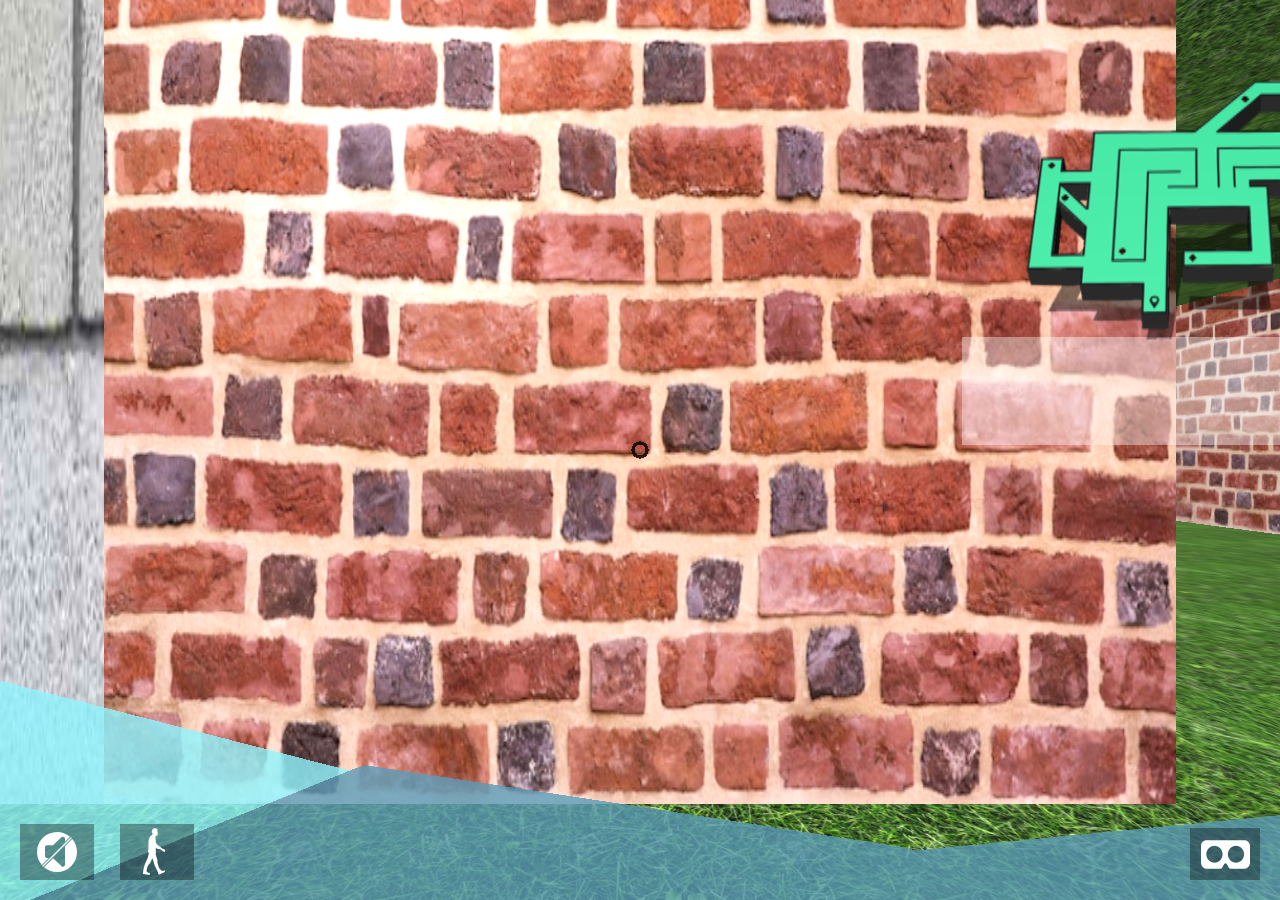
<file: laberinto-master-molina/juego.html>
<!DOCTYPE html>
<html lang="es">
  <head>
    <title>El laberinto</title>
    <meta charset="UTF-8">
    <meta name="viewport" content="width=device-width, initial-scale=1">
    <script src="js/a-frame/a-frame.js"></script>
    <script src="js/a-frame/a-frame-extras.js"></script>
    <script src="js/a-frame/a-sun-sky.js"></script>
    <script src="js/a-frame/a-frame-extrasv6.js"></script>
    <link rel="stylesheet" href="css/style.css">
    <link rel="icon" type="image/png" href="assets/laberinto.png">
  </head>
  <body>
    <a-scene>
      <button class="boton" onclick="pausar();" ondblclick="play();"></button>
      <button id="boton" disabled></button>

      <a-assets>
        <img src="assets/textura_concreto.jpg" id="texturaConcreto" />
        <img src="assets/mapa.png" id="mapa_min">
          <img src="assets/imagen_impulso.jpg" id="imagenImpulso">
          <img src="assets/textura_piso.jpg" id="texturaPiso">
          <img src="assets/pared.jpg" id="textura_pared">
          <img src="assets/textura_muro_pasable.jpg" id="texturaMuroQueSePasa">
          <img src="assets/textura_premio.jpg" id="texturaPremio">
          <img src="assets/llave.png" id="imagenLlave">
          <img src="assets/puerta.jpg" id="texturaPuerta">
          <img src="assets/globos.svg" id="globos">
          <img src="assets/fuego_artificial.png" id="fuegoArtificial">
          <audio src="sound/DeFondo.mp3" id="sonidoDeFondo"></audio>
          <audio src="sound/DeFondoEfecto.mp3" id="sonidoDeFondoEfecto"></audio>
          <audio src="sound/efectoMoneda.mp3" id="efecto_moneda"></audio>
      </a-assets>

      <a-entity id="jugador"
        jump-ability="maxJumps:1;distance:2"
        camera
        kinematic-body
        universal-controls
        position="0 2 0"
        sound="src: #sonidoDeFondo; volume: 2; autoplay: true; loop: true"
      >

        <a-cursor click>
          <a-animation begin="click" easing="linear" attribute="scale"
          fill="backwards" from="0.1 0.1 0.1" to="1 1 1" dur="150"></a-animation>
        </a-cursor>

        <a-text value="" width="3" id="score"
          color="black" font="kelsonsans" position="0 -.5 -1"
          anchor="center" align="center"></a-text>

        <a-plane color="white" opacity="0.4" position="1 0.11 -1" width="0.8" height="0.2" id="fondoTiempo"></a-plane>
        <a-text value="" width="4" id="tiempo"
          color="black" font="kelsonsans" position="1 0.11 -1"
          anchor="center" align="center" text="wrapCount:150"></a-text>

        <a-image src="#mapa_min" id="mapa" position="1 0.48 -1" width="1" height="1" scale="1 0.9 0.9"></a-image>
      </a-entity>

      <a-text value="INICIO" width="5" text="wrapCount:8"
        color="white" font="kelsonsans" position="-69.4 3 -20"
        anchor="center" align="center" rotation="0 90 0" id="textoInicio"></a-text>

      <a-ocean width="50" depth="50" density="40" position="0 -3.5 0" rotation="-90 0 0" scale="8 8 8" visible="true" ocean="width:50;depth:50;density:40"></a-ocean>

      <a-sun-sky material="sunPosition: 0 4 0;"></a-sun-sky>

      <a-entity id="muros"></a-entity>

      <a-entity id="muros2"></a-entity>

      <a-entity id="premios"></a-entity>

      <a-entity id="premios2"></a-entity>

      <a-entity id="key"></a-entity>

      <a-entity id="piso">
        <a-grid width="155" height="160" static-body src="#texturaPiso"></a-grid>
      </a-entity>

    <!-- Adornos 3 nivel -->
    <a-entity id="adornos">
      <a-text value="GANASTE, FELICIDADES" width="110" text="wrapCount:11"
        color="white" font="kelsonsans" position="60 35 0"
        anchor="center" align="center" rotation="0 -90 0"></a-text>

      <a-image src="#globos" position="60 35 65" rotation="0 -90 0" scale="40 40 0" material="side:front" ></a-image>
      <a-image src="#globos" position="60 35 -65" rotation="0 -90 0" scale="40 40 0" material="side:front" ></a-image>

      <!--fuegos artificiales-->
      <a-image src="#fuegoArtificial" position="60 70 0" rotation="0 -90 0" material="side:front" >
        <a-animation easing="ease" attribute="scale"
        from="0 0 0" to="40 40 0" dur="600" repeat="indefinite"></a-animation>
        <a-animation easing="ease" attribute="position"
        to="30 70 0" dur="600" repeat="indefinite"></a-animation>
      </a-image>
      <a-image src="#fuegoArtificial" position="60 35 -100" rotation="0 -90 0" material="side:front" >
        <a-animation easing="ease" attribute="scale"
        from="0 0 0" to="40 40 0" dur="600" repeat="indefinite"></a-animation>
        <a-animation easing="ease" attribute="position"
        to="30 35 -100" dur="600" repeat="indefinite"></a-animation>
      </a-image>
      <a-image src="#fuegoArtificial" position="60 35 100" rotation="0 -90 0" material="side:front" >
        <a-animation easing="ease" attribute="scale"
        from="0 0 0" to="40 40 0" dur="600" repeat="indefinite"></a-animation>
        <a-animation easing="ease" attribute="position"
        to="30 35 100" dur="600" repeat="indefinite"></a-animation>
      </a-image>

      <a-box width="0.3" height="0.5" color="red" position="-67.4 12 -15" onclick="setTimeout(redireccionar, 500);"></a-box>
      <a-text value="PULSAME" width="4" text="wrapCount:30"
        color="white" font="kelsonsans" position="-67.4 12.8 -15"
        anchor="center" align="center" rotation="0 90 0"></a-text>
    </a-entity>

    <!-- Flechas guia 1 nivel -->
    <a-image src="assets/imagen_flecha.png" position="-30.000 2.500 -67.4" rotation=" 0 0 0"></a-image>
    <a-image src="assets/imagen_flecha.png" position="-20.000 2.500 -37.520" rotation=" 0 0 0"></a-image>
    <a-image src="assets/imagen_flecha.png" position="15.000 2.500 -7.450" rotation=" 0 0 0"></a-image>
    <a-image src="assets/imagen_flecha.png" position="-27.460 2.500 -5" rotation=" 0 -90 0"></a-image>

    <!-- flechas guia 2 nivel -->
    <a-image src="assets/imagen_flecha.png" position="-37.560 7 50" rotation="0 -90 0"></a-image>
    <a-image src="assets/imagen_flecha.png" position="-67.4 7 20" rotation="0 -90 0"></a-image>
    <a-image src="assets/imagen_flecha.png" position="27.530 7 30" rotation="0 90 0"></a-image>
    <a-image src="assets/imagen_flecha.png" position="2.520 7 37" rotation="0 90 0"></a-image>
    <a-image src="assets/imagen_flecha.png" position="40 7 37.550" rotation="0 0 -180"></a-image>

    </a-scene>
    <script src="js/N1.js"></script>
    <script src="js/N2.js"></script>
  </body>
</html>
</file>
<file: laberinto-master-molina/css/style.css>
.boton, #boton{
  width: 74.2969px;
  height: 55.625px;
  z-index: 1;
  position: absolute;
  bottom: 20px;
  left: 20px;
  background: url(../assets/silenciar.svg) no-repeat rgba(0,0,0,.35) center;
  background-size: 40px;
  border: none;
  cursor: pointer;
}

.boton:hover, #boton:hover{
  background-color: #666;
}

#boton{
  left: 120px;
  background: url(../assets/caminar.svg) no-repeat rgba(0,0,0,.35) center;
}
</file>
